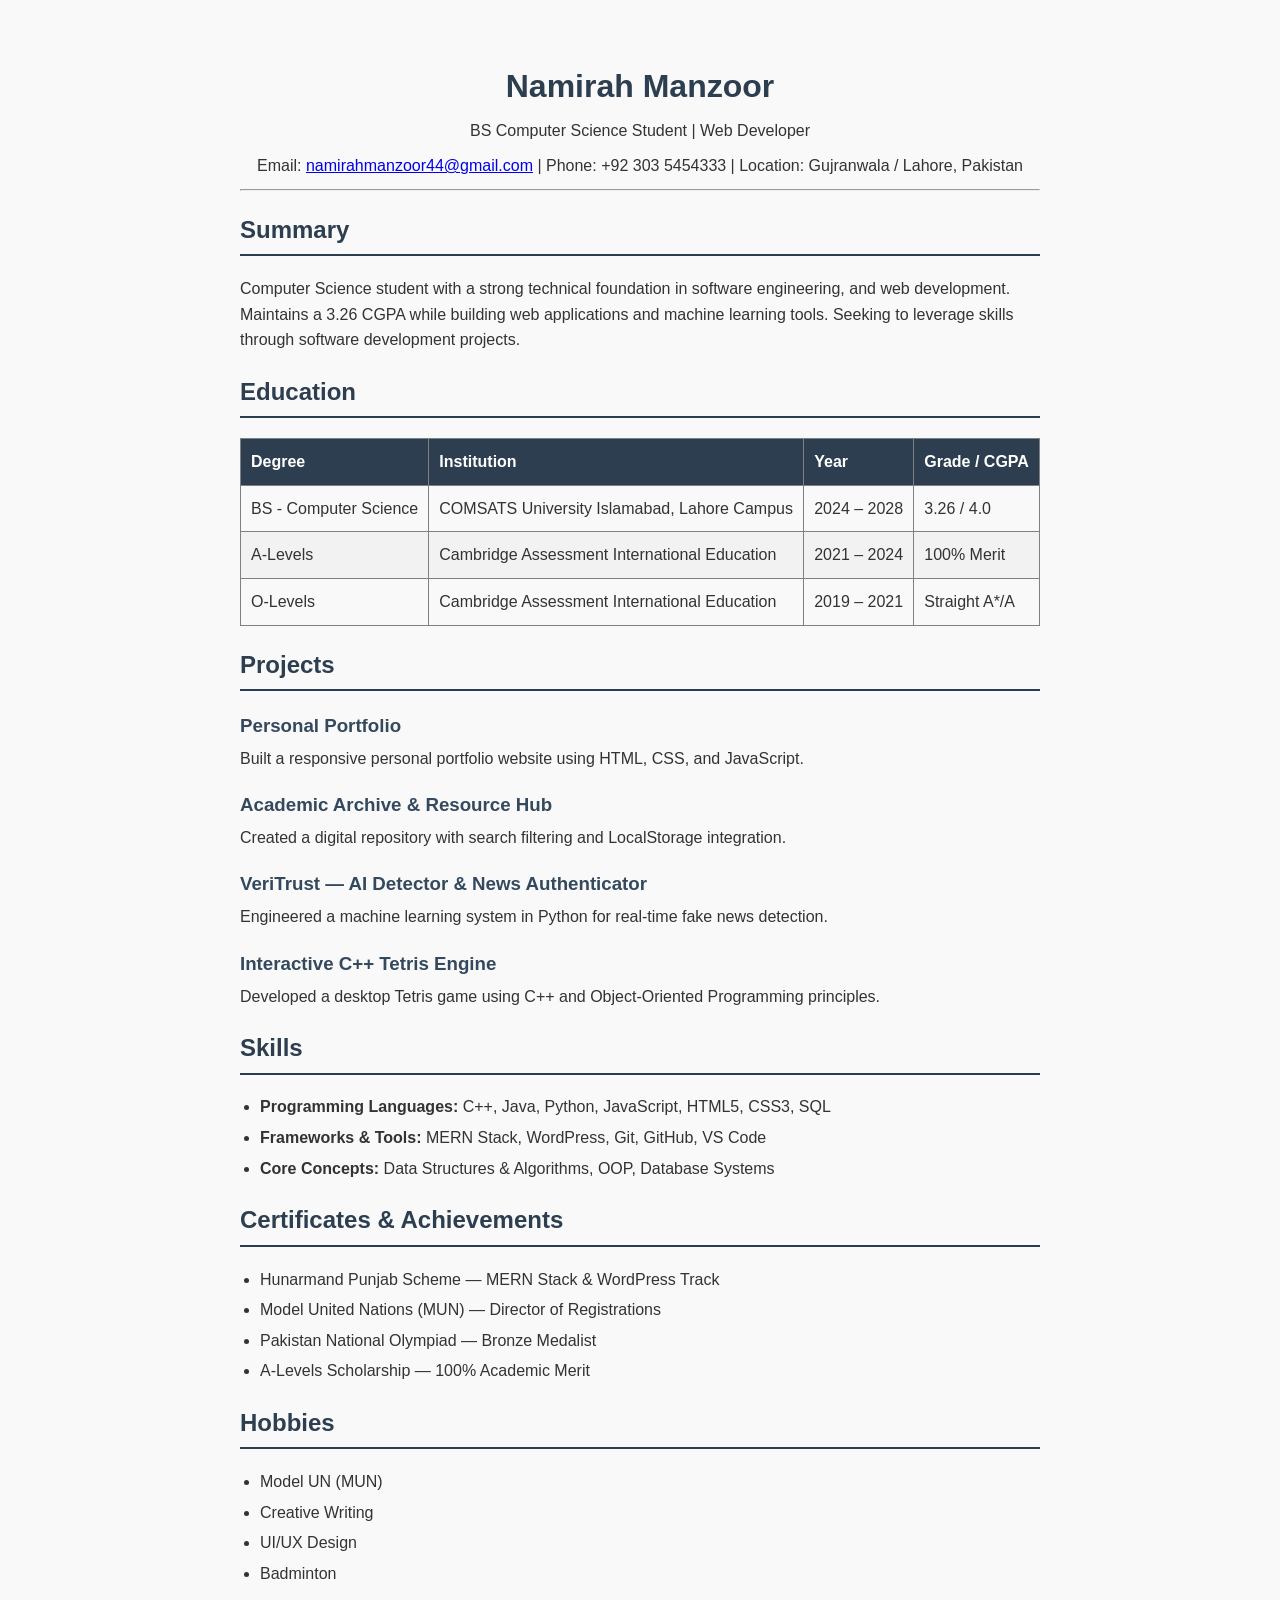
<file: Assignment 1/index.html>
<!doctype html>
<html lang="en">
  <head>
    <meta charset="UTF-8" />
    <title>Namirah Manzoor - CV</title>
    <link rel="stylesheet" href="style.css" />
  </head>
  <body>
    <header>
      <h1>Namirah Manzoor</h1>
      <p>BS Computer Science Student | Web Developer</p>
      <p>
        Email:
        <a href="mailto:namirahmanzoor44@gmail.com"
          >namirahmanzoor44@gmail.com</a
        >
        | Phone: +92 303 5454333 | Location: Gujranwala / Lahore, Pakistan
      </p>
    </header>

    <hr />

    <section>
      <h2>Summary</h2>
      <p>
        Computer Science student with a strong technical foundation in software
        engineering, and web development. Maintains a 3.26 CGPA while building
        web applications and machine learning tools. Seeking to leverage skills
        through software development projects.
      </p>
    </section>

    <section>
      <h2>Education</h2>
      <table border="1">
        <thead>
          <tr>
            <th>Degree</th>
            <th>Institution</th>
            <th>Year</th>
            <th>Grade / CGPA</th>
          </tr>
        </thead>
        <tbody>
          <tr>
            <td>BS - Computer Science</td>
            <td>COMSATS University Islamabad, Lahore Campus</td>
            <td>2024 – 2028</td>
            <td>3.26 / 4.0</td>
          </tr>
          <tr>
            <td>A-Levels</td>
            <td>Cambridge Assessment International Education</td>
            <td>2021 – 2024</td>
            <td>100% Merit</td>
          </tr>
          <tr>
            <td>O-Levels</td>
            <td>Cambridge Assessment International Education</td>
            <td>2019 – 2021</td>
            <td>Straight A*/A</td>
          </tr>
        </tbody>
      </table>
    </section>

    <section>
      <h2>Projects</h2>

      <h3>Personal Portfolio</h3>
      <p>
        Built a responsive personal portfolio website using HTML, CSS, and
        JavaScript.
      </p>

      <h3>Academic Archive & Resource Hub</h3>
      <p>
        Created a digital repository with search filtering and LocalStorage
        integration.
      </p>

      <h3>VeriTrust — AI Detector & News Authenticator</h3>
      <p>
        Engineered a machine learning system in Python for real-time fake news
        detection.
      </p>

      <h3>Interactive C++ Tetris Engine</h3>
      <p>
        Developed a desktop Tetris game using C++ and Object-Oriented
        Programming principles.
      </p>
    </section>

    <section>
      <h2>Skills</h2>
      <ul>
        <li>
          <strong>Programming Languages:</strong> C++, Java, Python, JavaScript,
          HTML5, CSS3, SQL
        </li>
        <li>
          <strong>Frameworks & Tools:</strong> MERN Stack, WordPress, Git,
          GitHub, VS Code
        </li>
        <li>
          <strong>Core Concepts:</strong> Data Structures & Algorithms, OOP,
          Database Systems
        </li>
      </ul>
    </section>

    <section>
      <h2>Certificates & Achievements</h2>
      <ul>
        <li>Hunarmand Punjab Scheme — MERN Stack & WordPress Track</li>
        <li>Model United Nations (MUN) — Director of Registrations</li>
        <li>Pakistan National Olympiad — Bronze Medalist</li>
        <li>A-Levels Scholarship — 100% Academic Merit</li>
      </ul>
    </section>

    <section>
      <h2>Hobbies</h2>
      <ul>
        <li>Model UN (MUN)</li>
        <li>Creative Writing</li>
        <li>UI/UX Design</li>
        <li>Badminton</li>
      </ul>
    </section>
  </body>
</html>
</file>
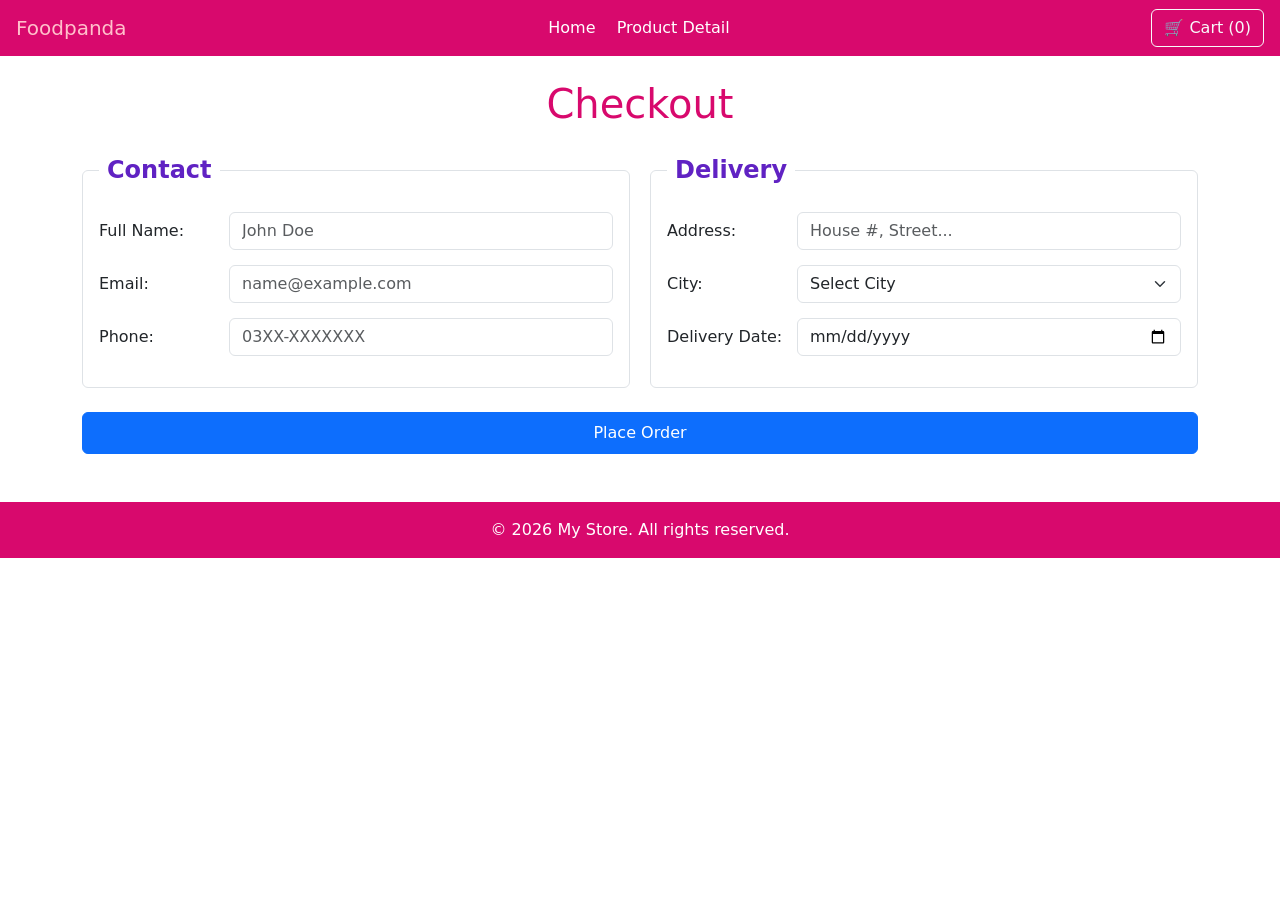
<file: midterm/checkout.html>
<!doctype html>
<html lang="en">
  <head>
    <meta charset="UTF-8" />
    <meta name="viewport" content="width=device-width, initial-scale=1.0" />
    <title>Foodpanda - Checkout</title>
    <link
      href="https://cdn.jsdelivr.net/npm/bootstrap@5.3.0/dist/css/bootstrap.min.css"
      rel="stylesheet"
    />
    <style>
      @media (min-width: 689px) {
        .checkout-container {
          display: grid;
          grid-template-columns: 1fr 1fr;
          gap: 20px;
        }
        .form-group {
          display: grid;
          grid-template-columns: 120px 1fr;
          align-items: center;
          gap: 10px;
          margin-bottom: 15px;
        }
      }

      @media (max-width: 688px) {
        .form-group {
          display: flex;
          flex-direction: column; /* Label stacked above input */
          margin-bottom: 15px;
        }
      }

      input:user-invalid,
      select:user-invalid {
        border: 2px solid red !important;
      }

      .error-msg {
        display: none;
        color: red;
        font-size: 0.85rem;
      }

      input:user-invalid + .error-msg,
      select:user-invalid + .error-msg {
        display: block; /* Show short error message when field is invalid */
      }
    </style>
  </head>
  <body>
    <nav
      class="navbar navbar-dark px-3"
      style="background-color: rgb(216, 9, 109)"
    >
      <a class="navbar-brand" href="index.html" style="color: pink"
        >Foodpanda</a
      >
      <div>
        <a class="text-white text-decoration-none me-3" href="index.html"
          >Home</a
        >
        <a class="text-white text-decoration-none me-3" href="product.html"
          >Product Detail</a
        >
      </div>
      <a href="checkout.html" class="btn btn-outline-light">🛒 Cart (0)</a>
    </nav>

    <main class="container my-4">
      <h1 class="text-center mb-4" style="color: rgb(216, 9, 109)">Checkout</h1>

      <form action="#" method="POST">
        <div class="checkout-container">
          <fieldset class="border p-3 rounded">
            <legend
              class="float-none w-auto px-2 fw-bold"
              style="color: hsl(263, 70%, 45%)"
            >
              Contact
            </legend>

            <div class="form-group">
              <label for="fullname">Full Name:</label>
              <div>
                <input
                  type="text"
                  id="fullname"
                  name="fullname"
                  class="form-control"
                  required
                  placeholder="John Doe"
                />
                <span class="error-msg">Please enter your full name.</span>
              </div>
            </div>

            <div class="form-group">
              <label for="email">Email:</label>
              <div>
                <input
                  type="email"
                  id="email"
                  name="email"
                  class="form-control"
                  required
                  placeholder="name@example.com"
                />
                <span class="error-msg">Please enter a valid email.</span>
              </div>
            </div>

            <div class="form-group">
              <label for="phone">Phone:</label>
              <div>
                <input
                  type="text"
                  id="phone"
                  name="phone"
                  class="form-control"
                  required
                  pattern="03[0-9]{2}-[0-9]{7}"
                  placeholder="03XX-XXXXXXX"
                />
                <span class="error-msg">Format must be 03XX-XXXXXXX.</span>
              </div>
            </div>
          </fieldset>

          <fieldset class="border p-3 rounded">
            <legend
              class="float-none w-auto px-2 fw-bold"
              style="color: hsl(263, 70%, 45%)"
            >
              Delivery
            </legend>

            <div class="form-group">
              <label for="address">Address:</label>
              <div>
                <input
                  type="text"
                  id="address"
                  name="address"
                  class="form-control"
                  required
                  placeholder="House #, Street..."
                />
                <span class="error-msg">Address is required.</span>
              </div>
            </div>

            <div class="form-group">
              <label for="city">City:</label>
              <div>
                <select id="city" name="city" class="form-select" required>
                  <option value="">Select City</option>
                  <option value="lahore">Lahore</option>
                  <option value="islamabad">Islamabad</option>
                  <option value="karachi">Karachi</option>
                </select>
                <span class="error-msg">Please select a city.</span>
              </div>
            </div>

            <div class="form-group">
              <label for="date">Delivery Date:</label>
              <div>
                <input
                  type="date"
                  id="date"
                  name="date"
                  class="form-control"
                  required
                  min="2026-10-29"
                  max="2027-01-26"
                />
                <span class="error-msg"
                  >Date must be between today and 89 days later.</span
                >
              </div>
            </div>
          </fieldset>
        </div>

        <button type="submit" class="btn btn-primary w-100 mt-4 py-2">
          Place Order
        </button>
      </form>
    </main>

    <footer
      class="text-white text-center py-3 mt-5"
      style="background-color: rgb(216, 9, 109)"
    >
      <p class="mb-0">&copy; 2026 My Store. All rights reserved.</p>
    </footer>
  </body>
</html>
</file>
<file: Assignment 1/style.css>
body {
  font-family: Arial, sans-serif;
  line-height: 1.6;
  margin: 20px auto;
  max-width: 800px;
  color: #333333;
  background-color: #f9f9f9;
  padding: 20px;
}

header {
  text-align: center;
}

h1 {
  color: #2c3e50;
  margin-bottom: 5px;
}

h2 {
  color: #2c3e50;
  border-bottom: 2px solid #2c3e50;
  padding-bottom: 5px;
  margin-top: 20px;
}

h3 {
  margin-bottom: 2px;
  color: #34495e;
}

p {
  margin-top: 5px;
  margin-bottom: 10px;
}

table {
  width: 100%;
  border-collapse: collapse;
  margin-top: 10px;
}

th,
td {
  padding: 10px;
  text-align: left;
}

th {
  background-color: #2c3e50;
  color: white;
}

tr:nth-child(even) {
  background-color: #f2f2f2;
}

ul {
  padding-left: 20px;
}

li {
  margin-bottom: 5px;
}
</file>
